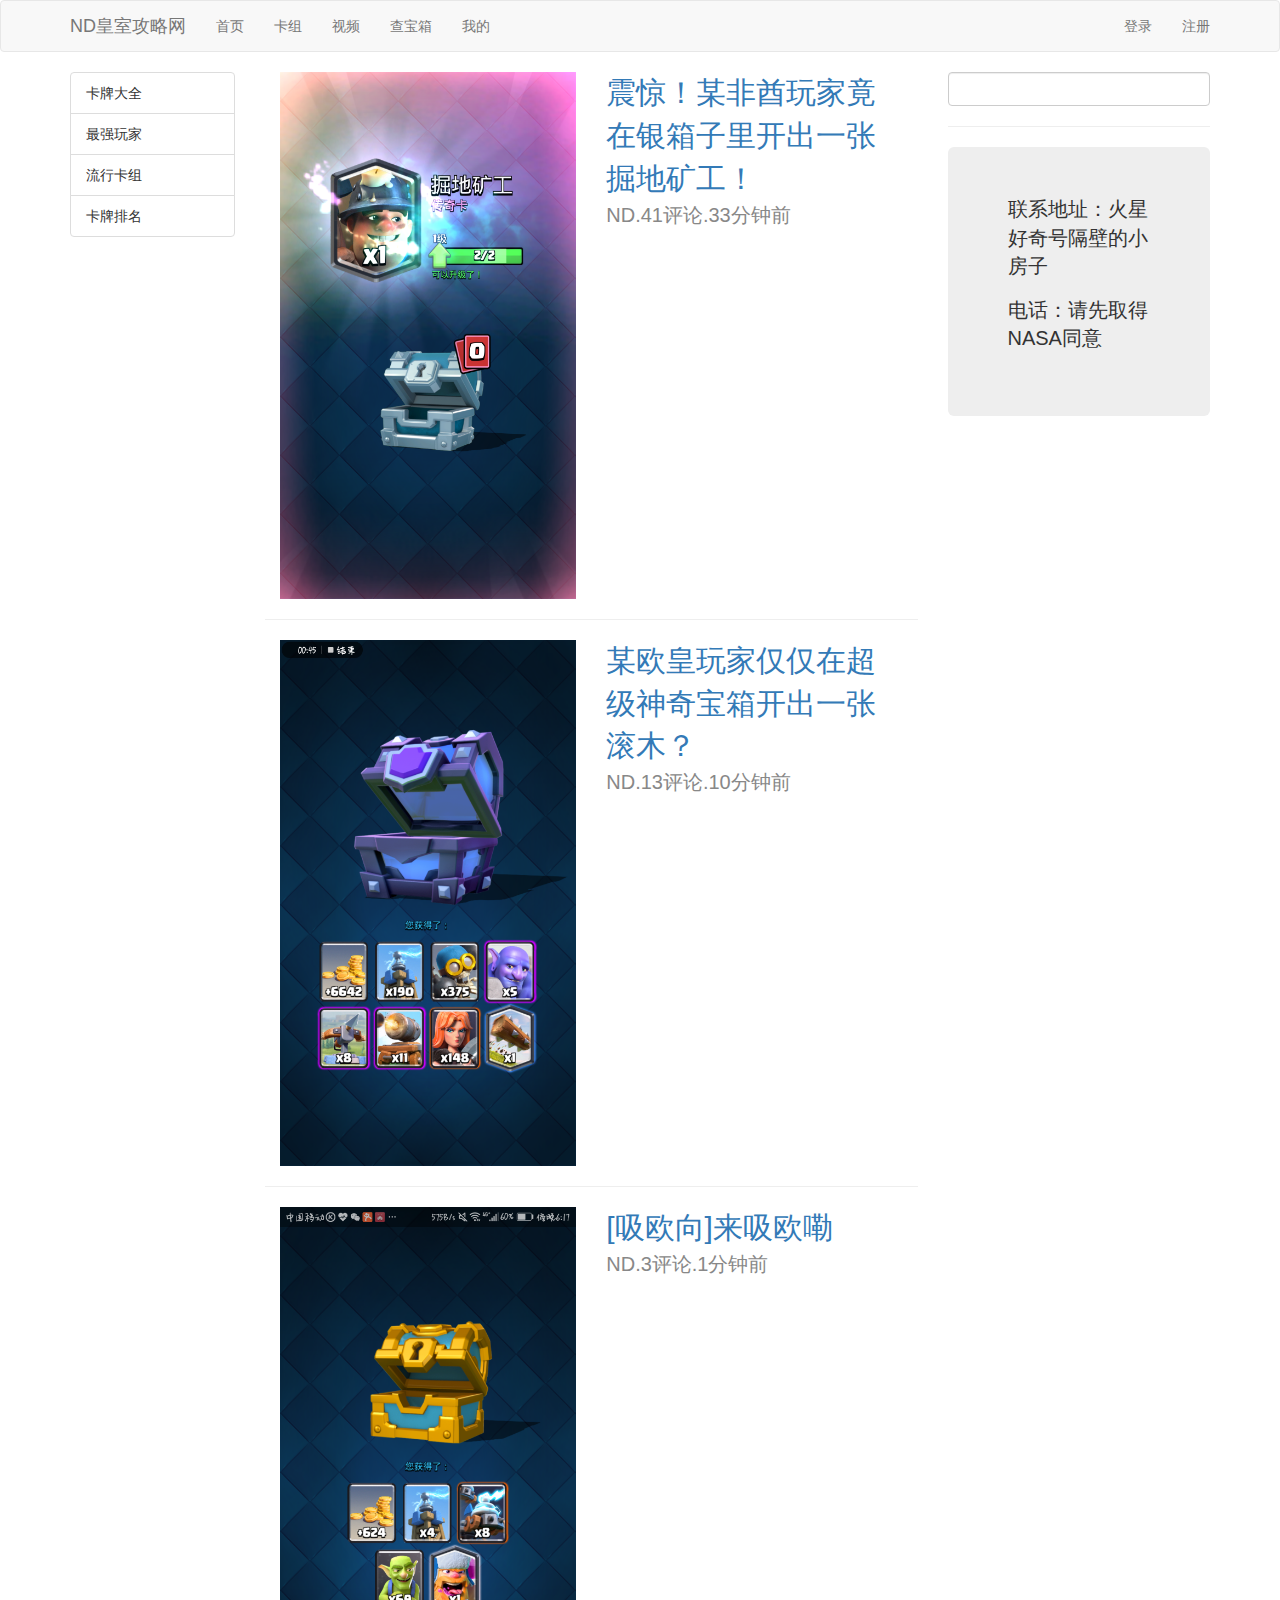
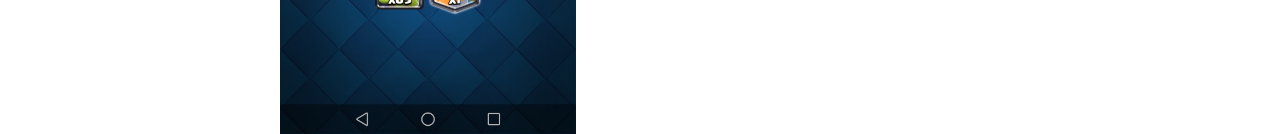
<file: index.html>
<!DOCTYPE html>
<html>
	<head>
		<meta charset="UTF-8" />
		<title>Title</title>
		<script src="js/jquery.min.js"></script>
		<link rel="stylesheet" href="css/bootstrap.css" />
		<script src="js/bootstrap.js"></script>
		<link rel="stylesheet" href="css/div.css" />
	</head>
	<body>
		<div class="nav navbar navbar-default">
			<div class="container">
				<div class="navbar-default">
					<div class="navbar-brand">ND皇室攻略网</div>
				</div>
				<ul class="nav navbar-nav">
					<li><a href="#">首页</a></li>
					<li><a href="#">卡组</a></li>
					<li><a href="#">视频</a></li>
					<li><a href="#">查宝箱</a></li>
					<li><a href="#">我的</a></li>
				</ul>
				<ul class="nav navbar-nav navbar-right">
					<li><a href="#">登录</a></li>
					<li><a href="#">注册</a></li>
				</ul>
			</div>
		</div>
		<div class="container">
			<div class="row">
				<div class="col-lg-2">
					<div class="list-group">
						<div class="list-group-item">卡牌大全</div>
						<div class="list-group-item">最强玩家</div>
						<div class="list-group-item">流行卡组</div>
						<div class="list-group-item">卡牌排名</div>
					</div>
				</div>
				<div class="col-xs-7">
					<div class="ye-list">
						<div class="ye-list-item clearfix">
							<div class="col-xs-6">
								<img src="image/Screenshot_2018-01-12-18-29-17.png" />
							</div>
							<div class="col-xs-6">
								<div><a class="title">震惊！某非酋玩家竟在银箱子里开出一张掘地矿工！</a></div>
								<div class="info">ND.41评论.33分钟前</div>
							</div>
						</div>
						<hr />
						<div class="ye-list-item clearfix">
							<div class="col-xs-6">
								<img src="image/Screenshot_20180213-092935.png" />
							</div>
							<div class="col-xs-6">
								<div><a class="title">某欧皇玩家仅仅在超级神奇宝箱开出一张滚木？</a></div>
								<div class="info">ND.13评论.10分钟前</div>
							</div>
						</div>
						<hr />
						<div class="ye-list-item clearfix">
							<div class="col-xs-6">
								<img src="image/Screenshot_20180218-181709.png" />
							</div>
							<div class="col-xs-6">
								<div><a class="title">[吸欧向]来吸欧嘞</a></div>
								<div class="info">ND.3评论.1分钟前</div>
							</div>
						</div>
					</div>
				</div>
				<div class="col-lg-3">
					<div>
						<input type="search" class="form-control" />
					</div>
					<hr />
					<div class="jumbotron">
						<p>联系地址：火星好奇号隔壁的小房子</p>
						<p>电话：请先取得NASA同意</p>
					</div>
				</div>
			</div>
		</div>		
		<script> </script>
	</body>
</html>
</file>
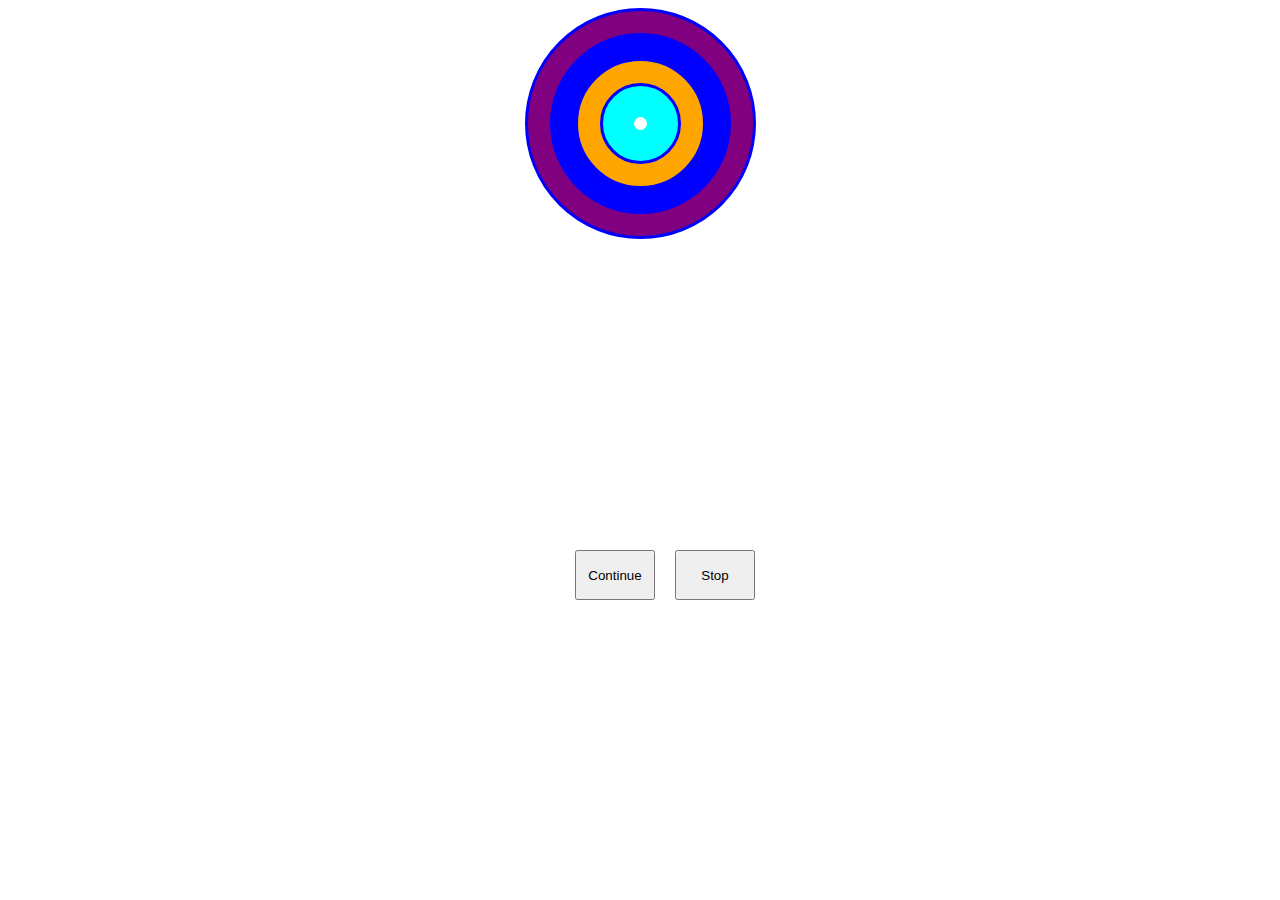
<file: round.html>
<!DOCTYPE html>
<html>
	<head>
		<meta charset="UTF-8" />
		<title>我是一个圆</title>
		<link rel="stylesheet" href="div.css" />
	</head>
	<body>
		<div id="circle" class="round" style="display: flex;margin: auto;">	
			<div id="circle1" class="round" style="display: flex;margin:auto;"> 
				<div id="circle2" class="round" style="display: flex;margin:auto;"> 
					<div id="circle3" class="round" style="display: flex;margin:auto;">
						<div id="circle4" class="round" style="display: flex;margin:auto;" >
							 
						</div>
					</div>
				</div>
			</div>
		</div>

		<button id="stop" onclick="s();">Stop</button>
		<button id="continue" onclick="c();">Continue</button>
		<script>
			var i = 0;
			var a;
			
			function ce(){
				a = setInterval(function() {
					circle.style.transform = "rotate(" + i + "deg)";
					i = i + 1;
					}, 10)
			}			
			
			function s(){
				clearInterval(a);
			}
			
			function c(){
				ce();
			}
			
			var b,d,f;
			setInterval(function(){
				b = parseInt(Math.random()*256);
				d = parseInt(Math.random()*256);
				f = parseInt(Math.random()*256);
				circle.style.background = "rgb("+b+","+d+","+f+")";
			},1000)
			
			var g,h,j,k,l;
			setInterval(function(){
				g = parseInt(Math.random()*50);
				h = parseInt(Math.random()*20);
				j = parseInt(Math.random()*256);
				k = parseInt(Math.random()*256);
				l = parseInt(Math.random()*256);
				circle.style.boxShadow = "0px 0px "+g+"px "+h+"px rgb("+l+","+j+","+k+")";
			},1000)
			var n = 1;
			setInterval(function(){
				if(n<=10){
					circle4.style.width=n+"px";
					circle4.style.height=n+"px";
				}else if(n<=75){
					circle3.style.width=n+"px";
					circle3.style.height=n+"px";
				}else if(n<=125){
					circle2.style.width=n+"px";
					circle2.style.height=n+"px";
				}else if(n<=175){
					circle1.style.width=n+"px";
					circle1.style.height=n+"px";
				}else if(n<=225){
					circle.style.width=n+"px";
					circle.style.height=n+"px";
				}else{
					n=10;
				}
				n++;
			},100)
			
		</script>
	</body>
</html>
</file>
<file: css/div.css>
.list-group-item:hover{
	background:lightgreen;
}
img{
	display:block;
	max-width:100%;
	max-height:100%;
}
.title{
	font-size: 30px;
}
.title:hover{
	text-decoration: none;
}
.info{
	font-size:20px;
	color:#888888;
}
.jumbotron p{
	font-size:20px;
}
</file>
<file: div.css>
#circle{
	width:225px;
	height:225px;
	border: 3px solid blue;
	left:558px;
	top:250px;
	background:purple;
}
#continue{
	width:80px;
	height:50px;
	position:absolute;
	top:550px;
	left: 575px;
}
#stop{
	width:80px;
	height:50px;
	position:absolute;
	top:550px;
	left:675px;
}
#circle1{
	width:175px;
	height:175px;	
	border:3px solid blue;
	left:0px;
	top:0px;
	background:blue;
}
#circle2{
	width:125px;
	height:125px;
	border: 3px solid blue;
	left:0px;
	top:0px;
	background:orange;
}
#circle3{
	width:75px;
	height:75px;
	border: 3px solid blue;
	left:0px;
	top:0px;
	background:cyan;
}
#circle4{
	width:10px;
	height:10px;
	border: 3px solid white;
	left:0px;
	top:0px;
	background:white;
}
.round{
	border-radius:50%;
}
</file>
